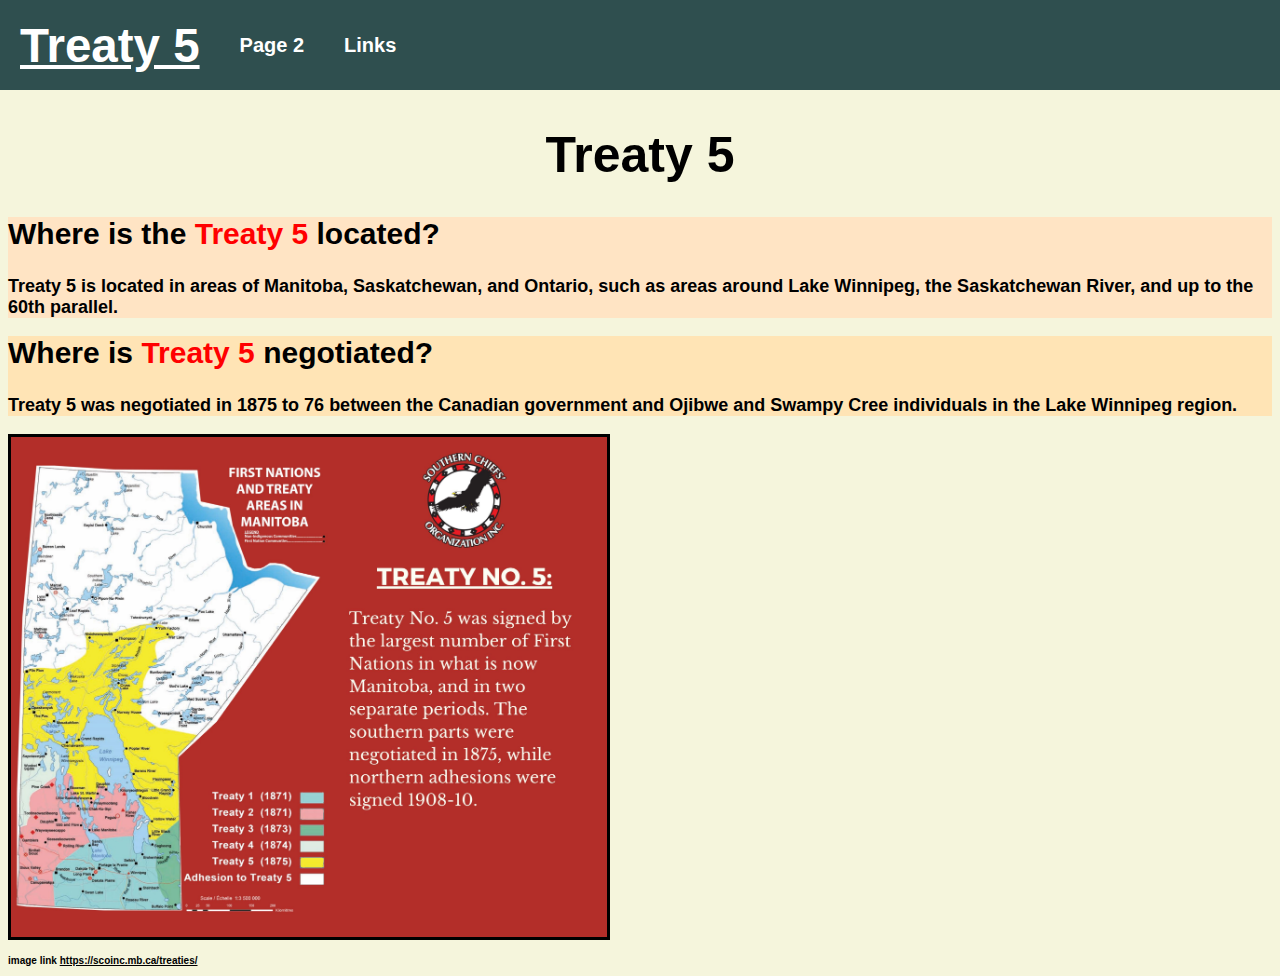
<file: index.html>
<!--Name:Karsten
Course: Web Development 10S
Teacher: Ms. Hoitink
School: Pembina Trails Collegiate (PTC)
Date Last Modified: 2/24/2025-->

<!-- 
    Treaty 5 Website
    Designed for Grades K-4 (Early Years) about Treaty 5.
-->

<!DOCTYPE html>
<html lang="en">
    <head>
        <meta charset="UTF-8">
        <meta name="viewport" content="width=device-width, initial-scale=1.0">
        <title>Treaty 5</title>

        <!-- Link to external CSS file -->
        <link rel="stylesheet" href="css/styles.css"/>  

        <style>
            .link {
                color: white;
                font-family: Arial, Helvetica, sans-serif;
            }

            #imagelink {
                color: black;
                font-family: Arial, Helvetica, sans-serif;
                font-size:10px;
            }
        </style>
    </head>

    <body class="background-color">
        <nav>
            <ul>
                <!-- Title -->
                <li>
                    <h1 id="title"><a href="index.html">Treaty 5</a></h1>
                </li>
        
                <!-- Navigation Links -->
                <li><a class="link" href="page2.html">Page 2</a></li>
                <li><a class="link" href="page3.html">Links</a></li>
            </ul>
        </nav>

        <br/><br/><br/><br/><br/>

        <header>
            <!-- Main header for the page -->
            <h1>Treaty 5</h1>
        </header>

        <!-- Section describing Treaty 5 location -->
        <section class="text-1">
            <h2>Where is the <span style="color:red">Treaty 5</span> located?</h2>
            <p class="small-words">
                Treaty 5 is located in areas of Manitoba, Saskatchewan, and Ontario, such as areas around Lake Winnipeg, the Saskatchewan River, and up to the 60th parallel.
            </p>
        </section>

        <!-- Section describing Treaty 5 negotiation -->
        <section class="text-2">
            <h2>Where is <span style="color:red">Treaty 5</span> negotiated?</h2>
            <p class="small-words">
                Treaty 5 was negotiated in 1875 to 76 between the Canadian government and Ojibwe and Swampy Cree individuals in the Lake Winnipeg region.
            </p>
        </section>

        <!-- Image of Treaty 5 map -->
        <img src="images/map.jpg"
            id="images2"
            alt="A map showing the location of Treaty 5"
            title="Treaty 5 Map"
        />
        <p id="imagelink">image link <a href="https://scoinc.mb.ca/treaties/" target="_blank" id="imagelink">https://scoinc.mb.ca/treaties/</a></p>



        </body>
    </html>
</file>
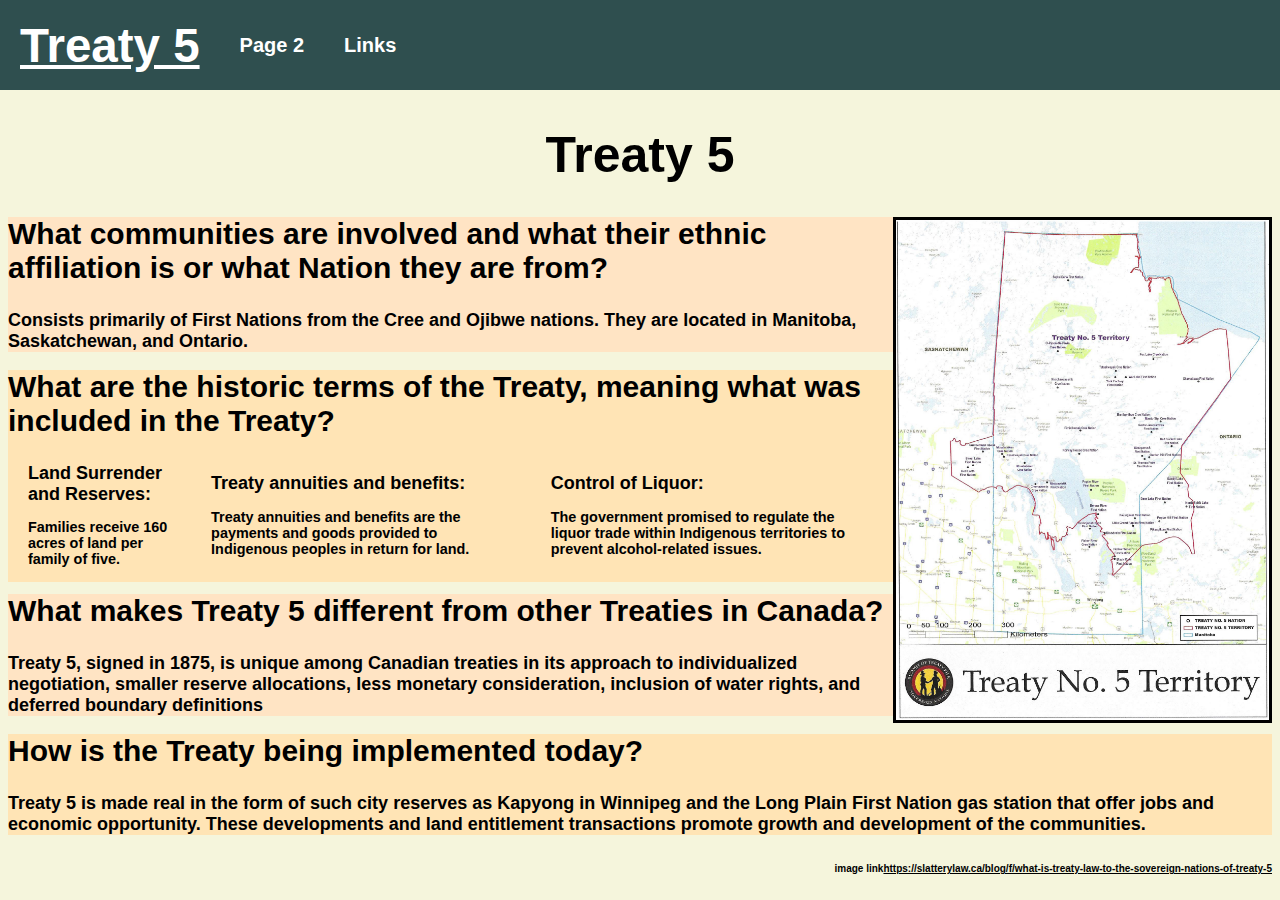
<file: page2.html>
<!DOCTYPE html>
<html lang="en">
<head>
    <meta charset="UTF-8">
    <meta name="viewport" content="width=device-width, initial-scale=1.0">
    <title>context</title>
    <link rel="stylesheet" href="css/styles.css"/> 

    <style>

        #imagelink2 {
            color: black;
            font-family: Arial, Helvetica, sans-serif;
            font-size:10px;
            float: right;
        }
    </style>
</head>

<body class="background-color">
    <!-- Title -->
    <nav>
        <ul>
            <li>
                <h1 id="title"><a href="index.html">Treaty 5</a></h1>
            </li>

            <!-- Navigation Links -->
            <li><a class="link" href="page2.html">Page 2</a></li>
            <li><a class="link" href="page3.html">Links</a></li>
        </ul>
    </nav>
    <br><br><br><br><br>

    <header>
        <!-- Main header for the page -->
        <h1>Treaty 5</h1>
    </header>

    <!-- Map for Treaty -->
    <img src="images/map2.jpg"
        class="images"
        alt="A map showing the location of Treaty 5"
        title="Treaty 5 Map"
    />
    
    <!-- Section describing communities involved -->
    <section class="text-1">
        <h2>What communities are involved and what their ethnic affiliation is or what Nation they are from?</h2>
        <p class="small-words">
            Consists primarily of First Nations from the Cree and Ojibwe nations. They are located in Manitoba, Saskatchewan, and Ontario.
        </p>
    </section>

    <!-- Section describing historic terms of the Treaty -->
    <section class="text-2">
        <h2>What are the historic terms of the Treaty, meaning what was included in the Treaty?</h2>
        <ul>
            <li>
                <strong>Land Surrender and Reserves:</strong>
                <p class="smaller-words">Families receive 160 acres of land per family of five.</p>
            </li>
            <li>
                <strong>Treaty annuities and benefits:</strong>
                <p class="smaller-words">Treaty annuities and benefits are the payments and goods provided to Indigenous peoples in return for land.</p>
            </li>
            <li>
                <strong>Control of Liquor:</strong>
                <p class="smaller-words">The government promised to regulate the liquor trade within Indigenous territories to prevent alcohol-related issues.</p>
            </li>
        </ul>
    </section>

    <!-- Section describing what makes Treaty 5 unique -->
    <section class="text-1">
        <h2>What makes Treaty 5 different from other Treaties in Canada?</h2>
        <p class="small-words">
            Treaty 5, signed in 1875, is unique among Canadian treaties in its approach to individualized negotiation, smaller reserve allocations, less monetary consideration, inclusion of water rights, and deferred boundary definitions
        </p>
    </section>

    <!-- Section describing modern implementation of Treaty 5 -->
    <section class="text-2">
        <h2>How is the Treaty being implemented today?</h2>
        <p class="small-words">
            Treaty 5 is made real in the form of such city reserves as Kapyong in Winnipeg and the Long Plain First Nation gas station that offer jobs and economic opportunity. These developments and land entitlement transactions promote growth and development of the communities.
        </p>
    </section>
    <span><p id="imagelink2">image link <a href="https://slatterylaw.ca/blog/f/what-is-treaty-law-to-the-sovereign-nations-of-treaty-5" target="_blank" id="imagelink2">https://slatterylaw.ca/blog/f/what-is-treaty-law-to-the-sovereign-nations-of-treaty-5</a></p></span>

</body>
</file>
<file: css/styles.css>
/**css styles**/

/**nav bar**/
nav {
    background-color: #2f4f4f;
    position: fixed;
    top: 0;
    left: 0;
    width: 100%;
    height: 90px;
    display: flex;
    align-items: center;
    color: white;
}

h1 {
    font-family:Arial, Helvetica, sans-serif;
    font-size: 50px;
    text-align: center;
    margin-top: 1%;
}

ul {
    list-style-type: none;
    display: flex;
    gap: 40px;
    justify-content: flex-start;
    align-items: center;
    padding: 0 20px;
    margin: 0;
}

a {
    color:rgb(255, 255, 255);
    font-weight: bold;
    font-size: 95%
}

/**nav bar title**/
#title {
    margin: 0
}

/**nav bar links**/
a.link {
    color: white;
    text-decoration: none;
    font-size: 20px;
    font-weight: bold;
}

/**text for content**/
.text {
    color:rgb(0, 0, 0);
    font-size: 20px;
    font-family:Arial, Helvetica, sans-serif;
    font-weight: bold;
}

footer {
    background-color:rgb(47, 79, 79);
    color: white;
    height: 80px;
    font-size: 15px;  
    text-align: right;
    margin-bottom: 0%;
}

.alt-title {
    text-decoration: underline;
    color:rgb(14, 14, 14);
}

/**text for smaller words**/
.smaller-words {
    font-size:80%
}

/**text font/size **/
body {
    color:rgb(0, 0, 0);
    font-size: 18px;
    font-family:Arial, Helvetica, sans-serif;
    font-weight: bold;
}

.background-color {
    background-color:#f5f5dc;
}

h2 {
    font-family:Arial, Helvetica, sans-serif;
    font-size: 30px;
    margin-top: 1%;
}

/**image**/
.images {
    border-style: solid;
    float: right;
    width: auto;
    height: 500px;
    }

#images2 {
    border-style: solid;
    width: auto;
    height: 500px;
    }

.text-2 {
    background-color: moccasin;
    }

.text-1 {
    background-color: bisque;
    }


/*
Colour Scheme: Monochromatic (based on Dark Slate Gray)
Primary Colour: #2f4f4f
Secondary Colour: black
Tertiary Colour: #f5f5dc
Accent Colour: white
Neutral: #000000
*/
</file>
